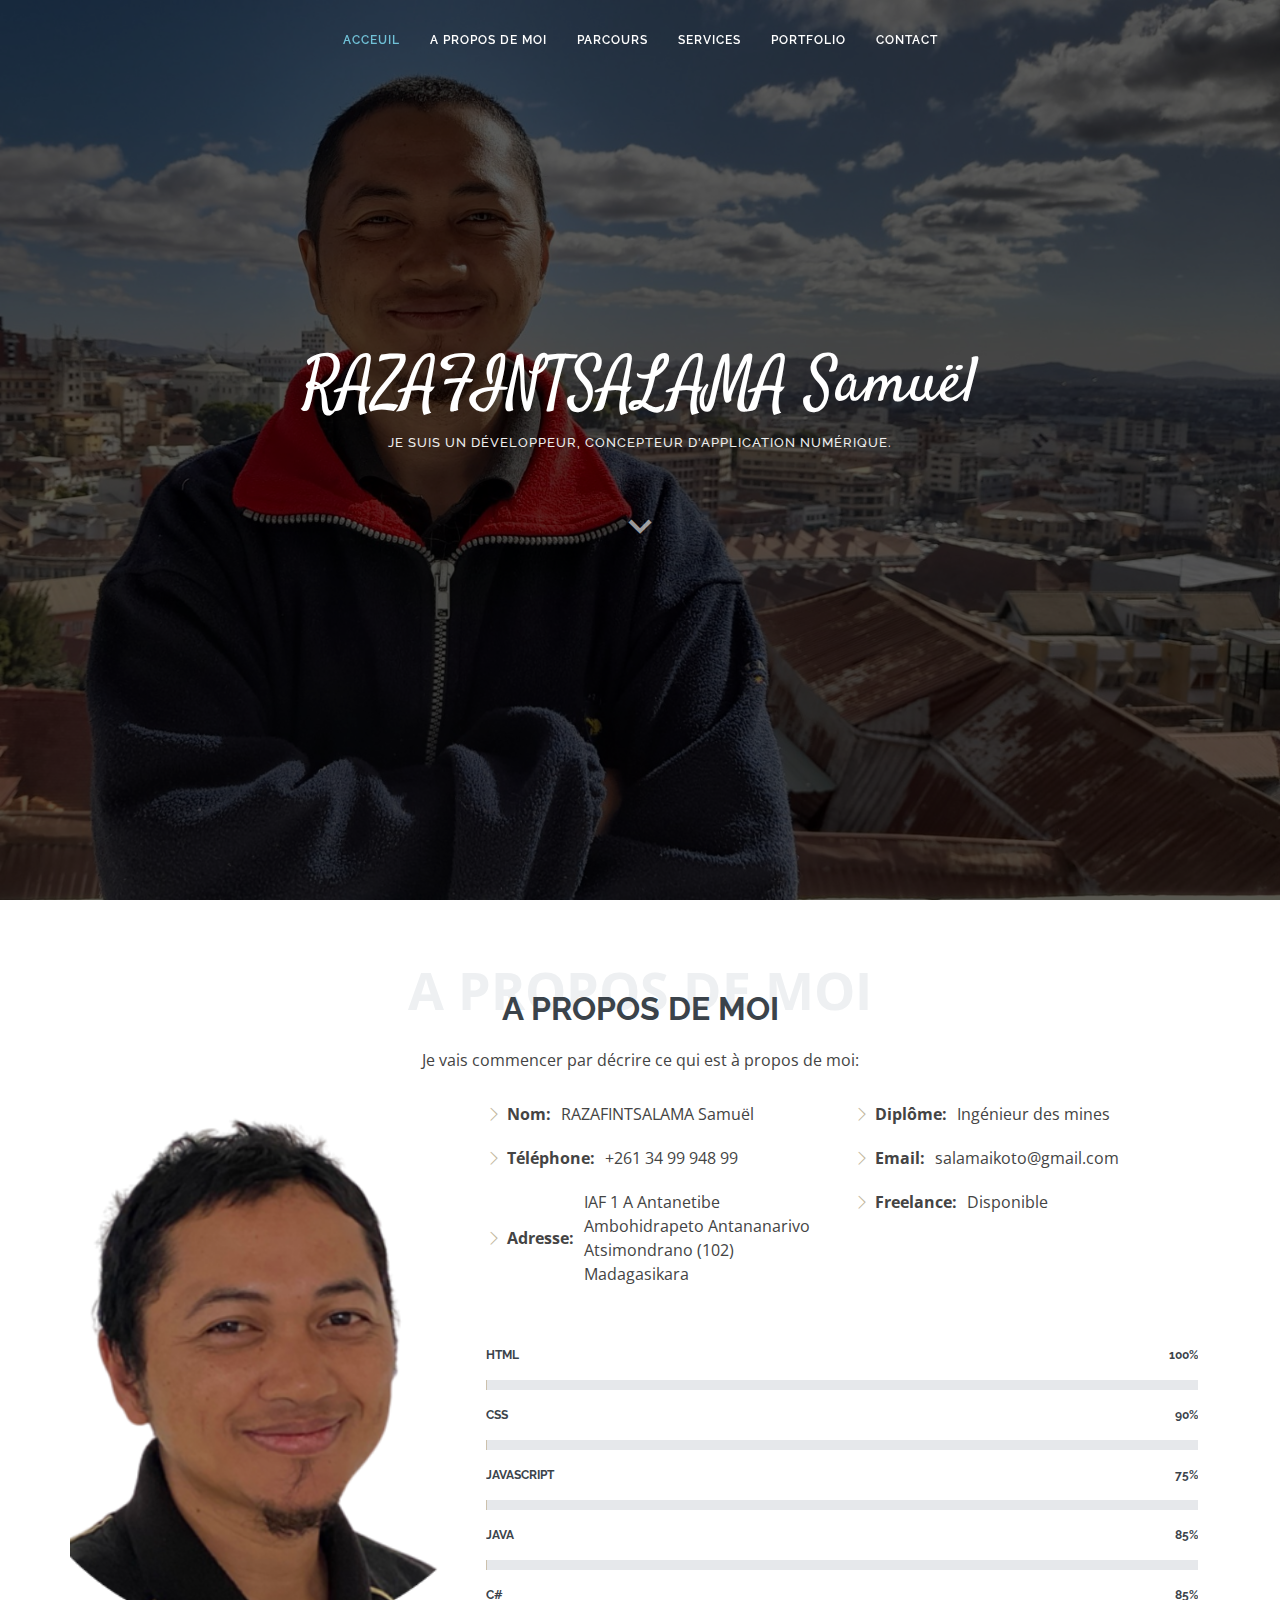
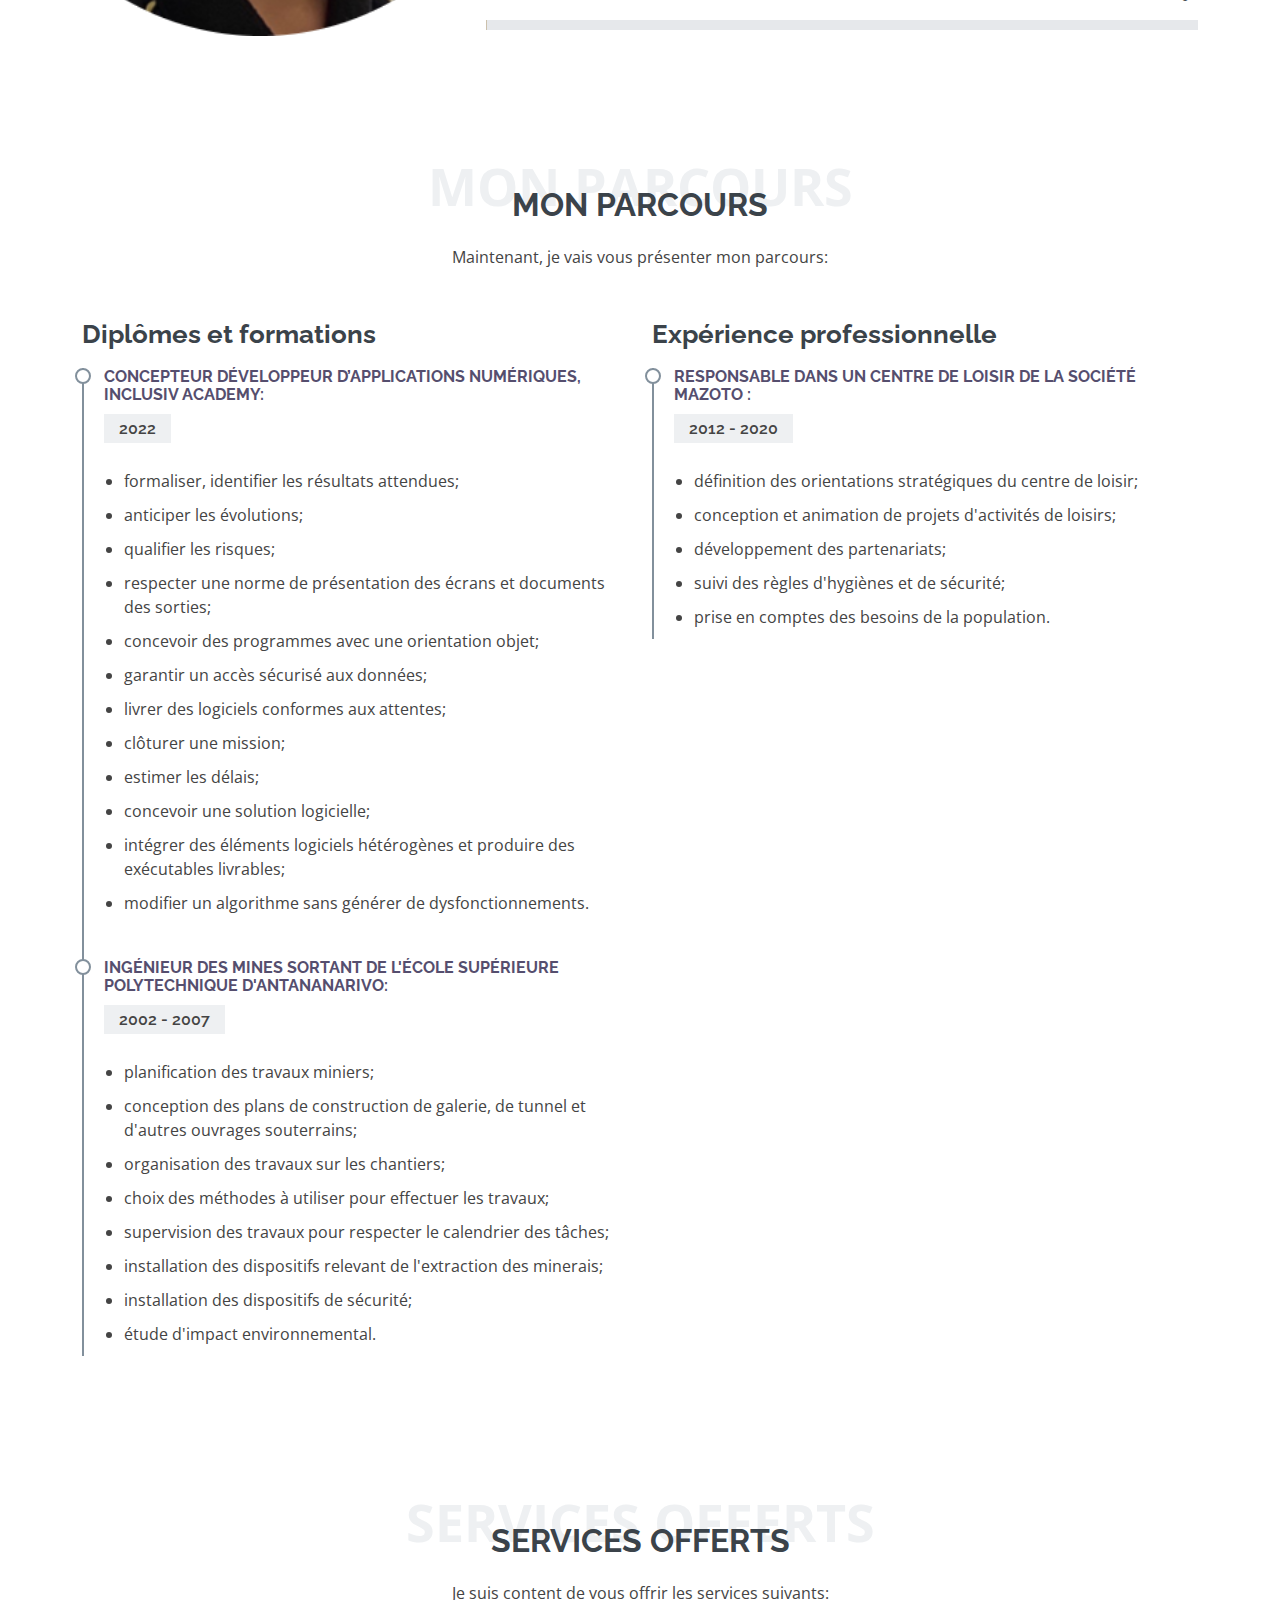
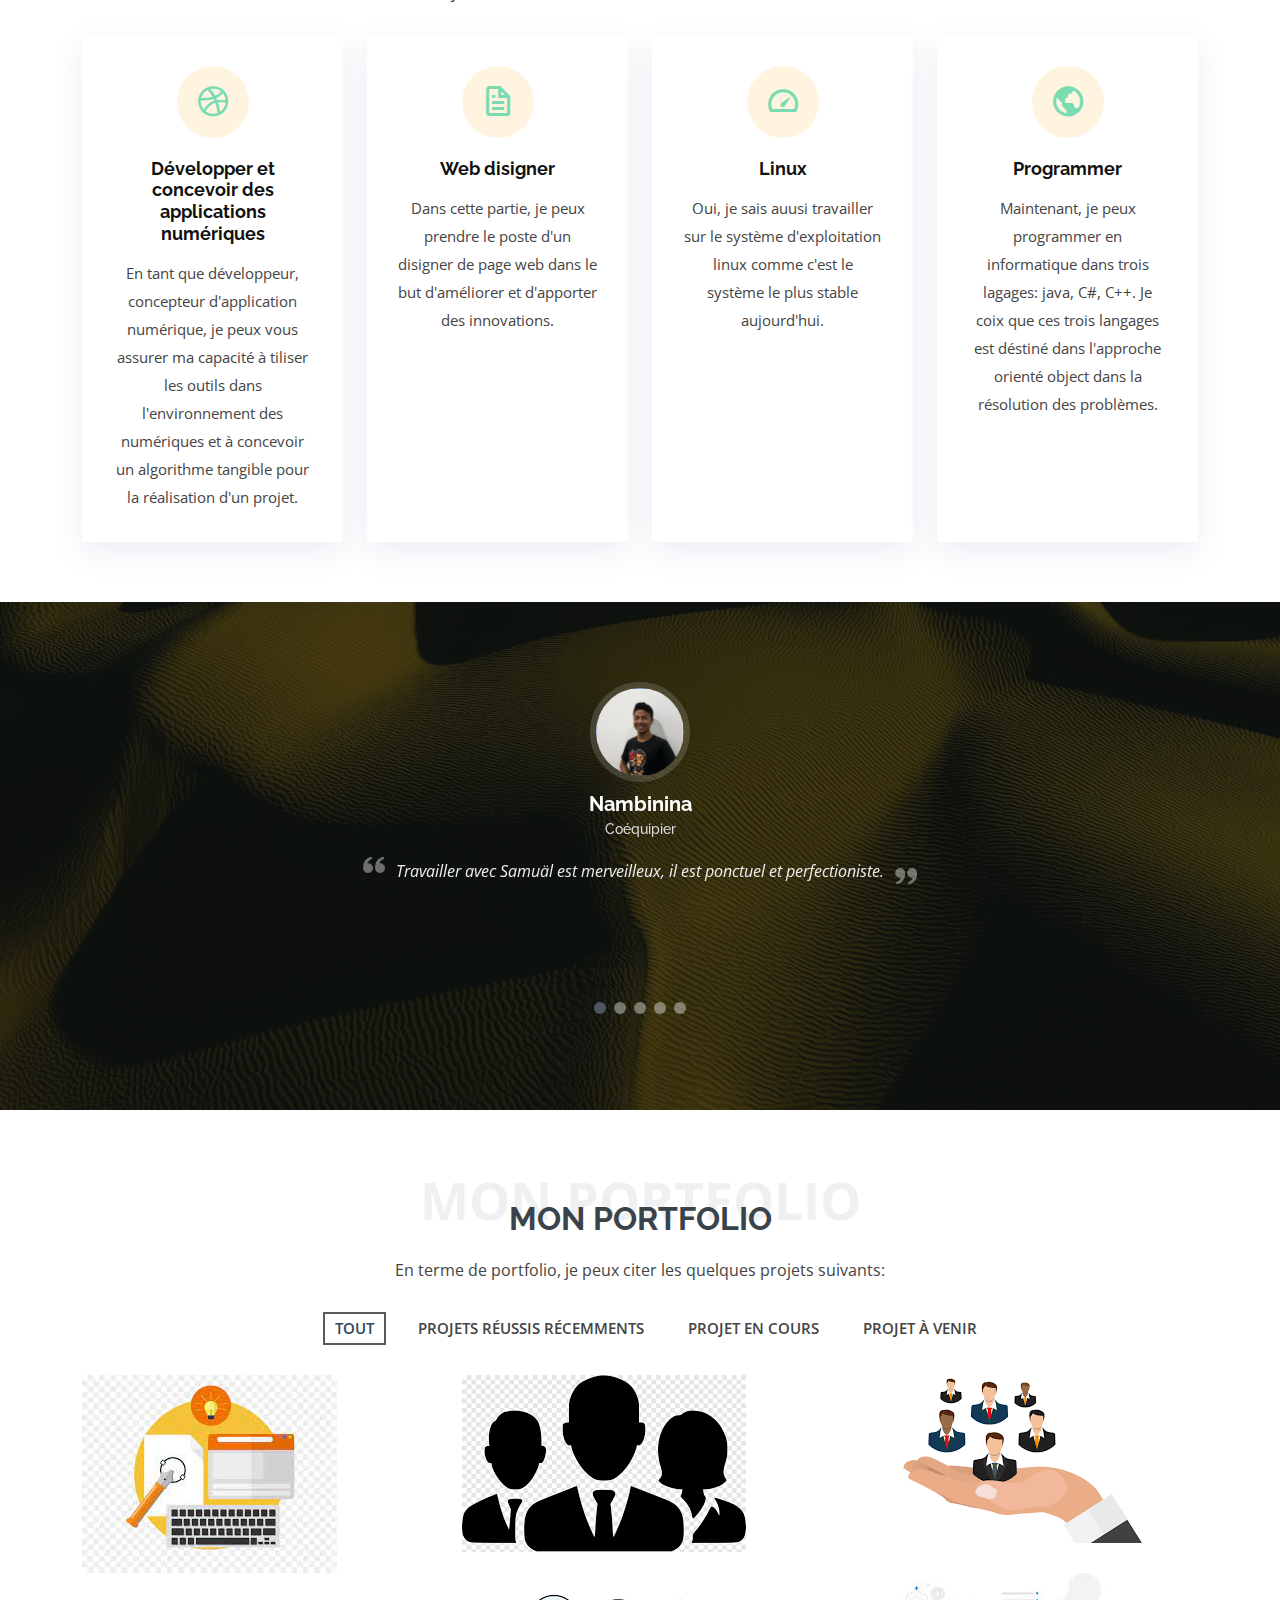
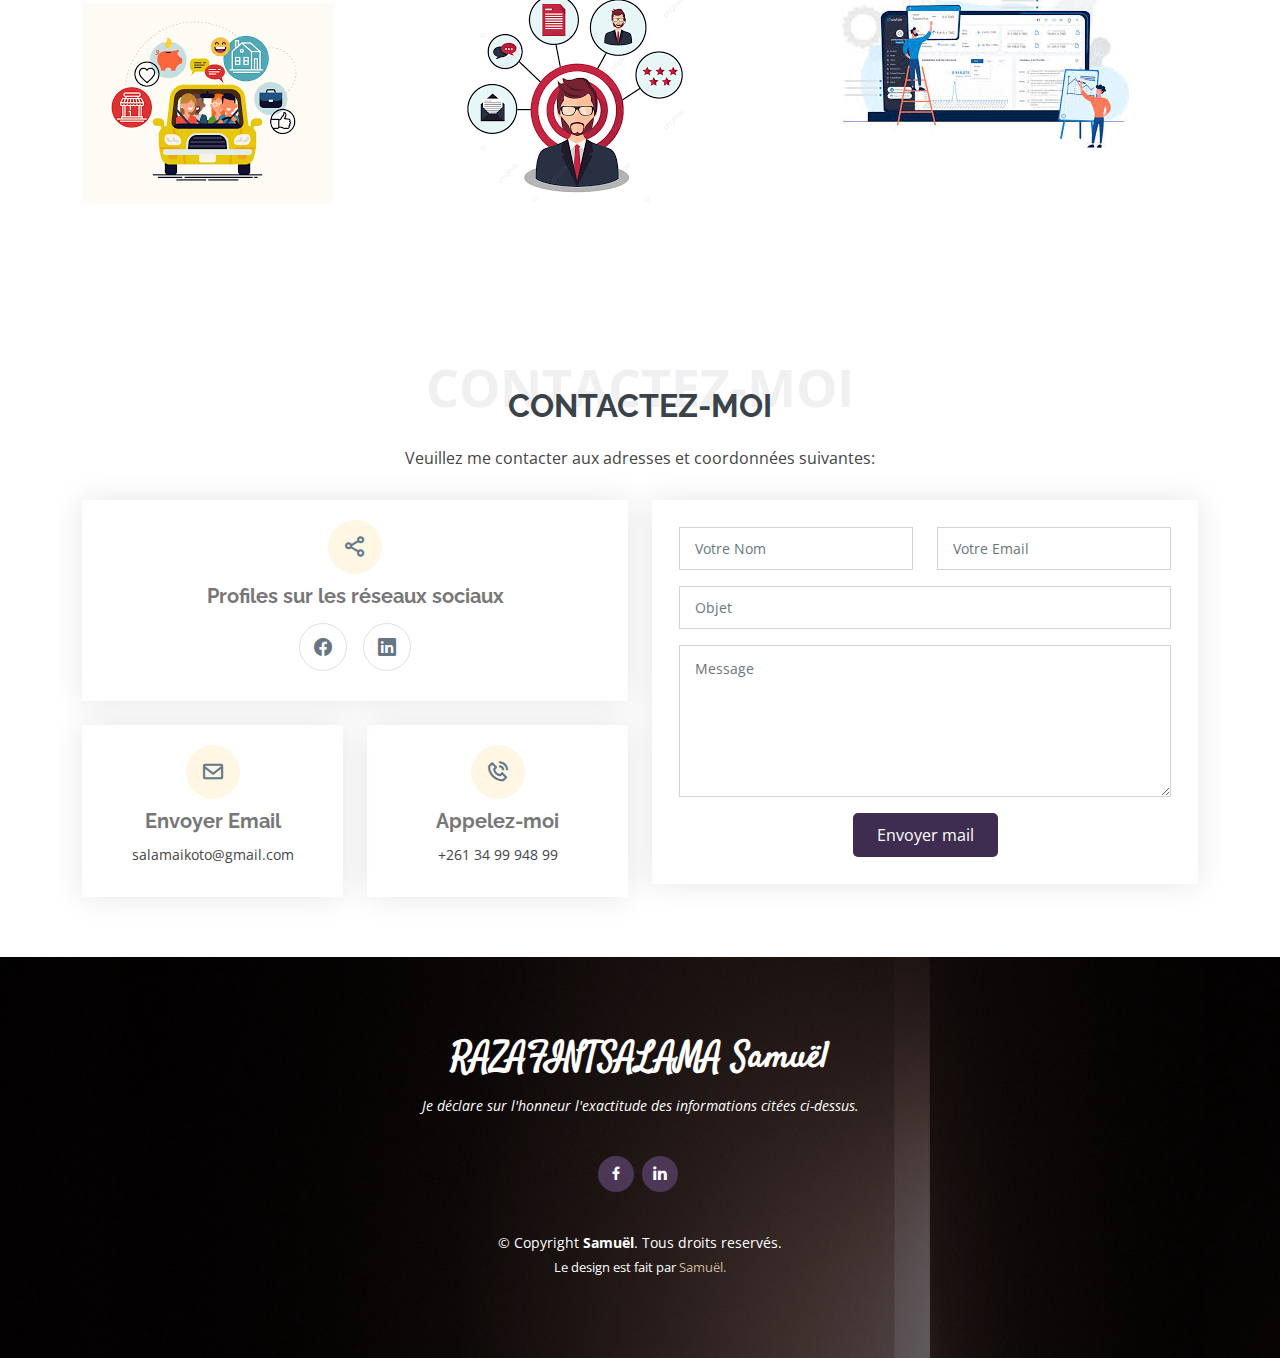
<file: index.html>
<!DOCTYPE html>
<html lang="en">

<head>
  <meta charset="utf-8">
  <meta content="width=device-width, initial-scale=1.0" name="viewport">

  <title>Portfolio_Sam</title>
  <meta content="" name="description">
  <meta content="" name="keywords">

  <!-- Favicons -->
  <link href="assets/img/developer_64px.png" rel="icon">
  <link href="assets/img/apple-touch-icon.png" rel="apple-touch-icon">

  <!-- Google Fonts -->
  <link href="https://fonts.googleapis.com/css?family=Open+Sans:300,300i,400,400i,600,600i,700,700i|Raleway:300,300i,400,400i,500,500i,600,600i,700,700i|Satisfy" rel="stylesheet">

  <!-- Vendor CSS Files -->
  <link href="assets/vendor/bootstrap/css/bootstrap.min.css" rel="stylesheet">
  <link href="assets/vendor/bootstrap-icons/bootstrap-icons.css" rel="stylesheet">
  <link href="assets/vendor/boxicons/css/boxicons.min.css" rel="stylesheet">
  <link href="assets/vendor/glightbox/css/glightbox.min.css" rel="stylesheet">
  <link href="assets/vendor/swiper/swiper-bundle.min.css" rel="stylesheet">

  <!-- Template Main CSS File -->
  <link href="assets/css/style.css" rel="stylesheet">


 <!-- ======================================================== -->
</head>

<body>

  <!-- ======= Header ======= -->
  <header id="header" class="fixed-top d-flex justify-content-center align-items-center header-transparent">

    <nav id="navbar" class="navbar">
      <ul>
        <li><a class="nav-link scrollto active" href="#hero">Acceuil</a></li>
        <li><a class="nav-link scrollto" href="#about">A propos de moi</a></li>
        <li><a class="nav-link scrollto" href="#resume">Parcours</a></li>
        <li><a class="nav-link scrollto" href="#services">Services</a></li>
        <li><a class="nav-link scrollto " href="#portfolio">Portfolio</a></li>
       
        <li><a class="nav-link scrollto" href="#contact">Contact</a></li>
      </ul>
      <i class="bi bi-list mobile-nav-toggle"></i>
    </nav><!-- .navbar -->

  </header><!-- End Header -->

  <!-- ======= Hero Section ======= -->
  <section id="hero">
    <div class="hero-container">
      <h1>RAZAFINTSALAMA Samuël</h1>
      <h2>Je suis un développeur, concepteur d'application numérique.</h2>
      <a href="#about" class="btn-scroll scrollto" title="Scroll Down"><i class="bx bx-chevron-down"></i></a>
    </div>
  </section><!-- End Hero -->

  <main id="main">

    <!-- ======= About Me Section ======= -->
    <section id="about" class="about">
      <div class="container">

        <div class="section-title">
          <span>A propos de moi</span>
          <h2>A propos de moi</h2>
          <p>Je vais commencer par décrire ce qui est à propos de moi:</p>
        </div>

        <div class="row">
          <div class="image col-lg-4 d-flex align-items-stretch justify-content-center justify-content-lg-start"></div>
          <div class="col-lg-8 d-flex flex-column align-items-stretch">
            <div class="content ps-lg-4 d-flex flex-column justify-content-center">
              <div class="row">
                <div class="col-lg-6">
                  <ul>
                    <li><i class="bi bi-chevron-right"></i> <strong>Nom:</strong> <span>RAZAFINTSALAMA Samuël</span></li>
                    <li><i class="bi bi-chevron-right"></i> <strong>Téléphone:</strong> <span>+261 34 99 948 99</span></li>
                    <li><i class="bi bi-chevron-right"></i> <strong>Adresse:</strong> <span>IAF 1 A Antanetibe Ambohidrapeto Antananarivo Atsimondrano (102) Madagasikara</span></li>
                  </ul>
                </div>
                <div class="col-lg-6">
                  <ul>
                    <li><i class="bi bi-chevron-right"></i> <strong>Diplôme:</strong> <span>Ingénieur des mines</span></li>
                    <li><i class="bi bi-chevron-right"></i> <strong>Email:</strong> <span>salamaikoto@gmail.com</span></li>
                    <li><i class="bi bi-chevron-right"></i> <strong>Freelance:</strong> <span>Disponible</span></li>
                  </ul>
                </div>
              </div>
              
            </div><!-- End .content-->

            <div class="skills-content ps-lg-4">
              <div class="progress">
                <span class="skill">HTML <i class="val">100%</i></span>
                <div class="progress-bar-wrap">
                  <div class="progress-bar" role="progressbar" aria-valuenow="90" aria-valuemin="0" aria-valuemax="100"></div>
                </div>
              </div>

              <div class="progress">
                <span class="skill">CSS <i class="val">90%</i></span>
                <div class="progress-bar-wrap">
                  <div class="progress-bar" role="progressbar" aria-valuenow="90" aria-valuemin="0" aria-valuemax="100"></div>
                </div>
              </div>

              <div class="progress">
                <span class="skill">JavaScript <i class="val">75%</i></span>
                <div class="progress-bar-wrap">
                  <div class="progress-bar" role="progressbar" aria-valuenow="95" aria-valuemin="0" aria-valuemax="100"></div>
                </div>
              </div>

              <div class="progress">
                <span class="skill">Java <i class="val">85%</i></span>
                <div class="progress-bar-wrap">
                  <div class="progress-bar" role="progressbar" aria-valuenow="95" aria-valuemin="0" aria-valuemax="100"></div>
                </div>
              </div>

              <div class="progress">
                <span class="skill">C# <i class="val">85%</i></span>
                <div class="progress-bar-wrap">
                  <div class="progress-bar" role="progressbar" aria-valuenow="95" aria-valuemin="0" aria-valuemax="100"></div>
                </div>
              </div>
            </div>

          </div>
        </div>

      </div>
    </section><!-- End About Me Section -->

    <!-- ======= My Resume Section ======= -->
    <section id="resume" class="resume">
      <div class="container">

        <div class="section-title">
          <span>Mon parcours</span>
          <h2>Mon parcours</h2>
          <p>Maintenant, je vais vous présenter mon parcours:</p>
        </div>

        <div class="row">
          <div class="col-lg-6">
            

            <h3 class="resume-title">Diplômes et formations</h3>
            <div class="resume-item">
              <h4>Concepteur Développeur d’Applications Numériques,
                Inclusiv Academy:</h4>
              <h5>2022</h5>
              <p>
                <ul>
                  <li>formaliser, identifier les résultats attendues;</li>
                  <li>anticiper les évolutions;</li>
                  <li>qualifier les risques;</li>
                  <li>respecter une norme de présentation des écrans et
                    documents des sorties;</li>
                  <li>concevoir des programmes avec une orientation objet;</li>
                  <li>garantir un accès sécurisé aux données;</li>
                  <li>livrer des logiciels conformes aux attentes;</li>
                  <li>clôturer une mission;</li>
                  <li>estimer les délais;</li>
                  <li>concevoir une solution logicielle;</li>
                  <li>intégrer des éléments logiciels hétérogènes et produire des
                    exécutables livrables;</li>
                  <li>modifier un algorithme sans générer de dysfonctionnements.</li>
                </ul>
                </p>
              </div>
            <div class="resume-item">
              <h4>Ingénieur des mines sortant de l'école supérieure
                polytechnique d'Antananarivo:</h4>
              <h5>2002 - 2007</h5>
              <p>
                <ul>
                  <li>planification des travaux miniers;</li>
                  <li>conception des plans de construction de galerie, de tunnel et
                    d'autres ouvrages souterrains;</li>
                  <li>organisation des travaux sur les chantiers;</li>
                  <li>choix des méthodes à utiliser pour effectuer les travaux;</li>
                  <li>supervision des travaux pour respecter le calendrier des tâches;</li>
                  <li>installation des dispositifs relevant de l'extraction des minerais;</li>
                  <li>installation des dispositifs de sécurité;</li>
                  <li>étude d'impact environnemental.</li>
                  
                </ul>
              </p>  
               </div>
          </div>
          <div class="col-lg-6">
            <h3 class="resume-title">Expérience professionnelle</h3>
            <div class="resume-item">
              <h4>Responsable dans un centre de loisir de la société MAZOTO :</h4>
              <h5>2012 - 2020</h5>
              
              <p>
              <ul>
                <li>définition des orientations stratégiques du centre de loisir;</li>
                <li>conception et animation de projets d'activités de loisirs;</li>
                <li>développement des partenariats;</li>
                <li>suivi des règles d'hygiènes et de sécurité;</li>
                
                <li>prise en comptes des besoins de la population.</li>
                
               
               </ul>
              </p>
            </div>
           
          </div>
        </div>

      </div>
    </section><!-- End My Resume Section -->

    <!-- ======= My Services Section ======= -->
    <section id="services" class="services">
      <div class="container">

        <div class="section-title">
          <span>Services offerts</span>
          <h2>Services offerts</h2>
          <p>Je suis content de vous offrir les services suivants:</p>
        </div>

        <div class="row">
          <div class="col-md-6 col-lg-3 d-flex align-items-stretch mb-5 mb-lg-0">
            <div class="icon-box">
              <div class="icon"><i class="bx bxl-dribbble"></i></div>
              <h4 class="title"><a href="">Développer et concevoir des applications numériques</a></h4>
              <p class="description"> En tant que développeur, concepteur d'application numérique, je peux vous assurer ma capacité à tiliser les outils dans l'environnement des numériques et à concevoir un algorithme tangible pour la réalisation d'un projet.</p>
            </div>
          </div>

          <div class="col-md-6 col-lg-3 d-flex align-items-stretch mb-5 mb-lg-0">
            <div class="icon-box">
              <div class="icon"><i class="bx bx-file"></i></div>
              <h4 class="title"><a href="">Web disigner</a></h4>
              <p class="description">Dans cette partie, je peux prendre le poste d'un disigner de page web dans le but d'améliorer et d'apporter des innovations.</p>
            </div>
          </div>

          <div class="col-md-6 col-lg-3 d-flex align-items-stretch mb-5 mb-lg-0">
            <div class="icon-box">
              <div class="icon"><i class="bx bx-tachometer"></i></div>
              <h4 class="title"><a href="">Linux</a></h4>
              <p class="description">Oui, je sais auusi travailler sur le système d'exploitation linux comme c'est le système le plus stable aujourd'hui.</p>
            </div>
          </div>

          <div class="col-md-6 col-lg-3 d-flex align-items-stretch mb-5 mb-lg-0">
            <div class="icon-box">
              <div class="icon"><i class="bx bx-world"></i></div>
              <h4 class="title"><a href="">Programmer</a></h4>
              <p class="description">Maintenant, je peux programmer en informatique dans trois lagages: java, C#, C++. Je coix que ces trois langages est déstiné dans l'approche orienté object dans la résolution des problèmes.</p>
            </div>
          </div>

        </div>

      </div>
    </section><!-- End My Services Section -->

    <!-- ======= Testimonials Section ======= -->
    <section id="testimonials" class="testimonials">
      <div class="container position-relative">

        <div class="testimonials-slider swiper" data-aos="fade-up" data-aos-delay="100">
          <div class="swiper-wrapper">

            <div class="swiper-slide">
              <div class="testimonial-item">
                <img src="assets/img/Nambinina.PNG" class="testimonial-img" alt="">
                <h3>Nambinina</h3>
                <h4>Coéquipier</h4>
                <p>
                  <i class="bx bxs-quote-alt-left quote-icon-left"></i>
                 Travailler avec Samuäl est merveilleux, il est ponctuel et perfectioniste.
                  <i class="bx bxs-quote-alt-right quote-icon-right"></i>
                </p>
              </div>
            </div><!-- End testimonial item -->

            <div class="swiper-slide">
              <div class="testimonial-item">
                <img src="assets/img/Kiady.PNG" class="testimonial-img" alt="">
                <h3>Kiady</h3>
                <h4>Coéquipier</h4>
                <p>
                  <i class="bx bxs-quote-alt-left quote-icon-left"></i>
                  Pour moi, Samuël représente une personnalité forte et autodidacte.
                  <i class="bx bxs-quote-alt-right quote-icon-right"></i>
                </p>
              </div>
            </div><!-- End testimonial item -->

            <div class="swiper-slide">
              <div class="testimonial-item">
                <img src="assets/img/Joel.PNG" class="testimonial-img" alt="">
                <h3>Joel</h3>
                <h4>Coéquipier</h4>
                <p>
                  <i class="bx bxs-quote-alt-left quote-icon-left"></i>
                  Moi je dirais que Samuël est un bon camarade, il sait proposer des solutions à des problèmes dans les moments difficils.
                  <i class="bx bxs-quote-alt-right quote-icon-right"></i>
                </p>
              </div>
            </div><!-- End testimonial item -->

            <div class="swiper-slide">
              <div class="testimonial-item">
                <img src="assets/img/Men.jpg" class="testimonial-img" alt="">
                <h3>Mirana</h3>
                <h4>Equipe développeur</h4>
                <p>
                  <i class="bx bxs-quote-alt-left quote-icon-left"></i>
                     Samuël, il est gentil et fort en algorithme.
                  <i class="bx bxs-quote-alt-right quote-icon-right"></i>
                </p>
              </div>
            </div><!-- End testimonial item -->

            <div class="swiper-slide">
              <div class="testimonial-item">
                <img src="assets/img/Mety.jpg" class="testimonial-img" alt="">
                <h3>Rindra</h3>
                <h4>Assisstante technique</h4>
                <p>
                  <i class="bx bxs-quote-alt-left quote-icon-left"></i>
                   Samuël, il est un bon ami et agréable au travail.
                  <i class="bx bxs-quote-alt-right quote-icon-right"></i>
                </p>
              </div>
            </div><!-- End testimonial item -->

          </div>
          <div class="swiper-pagination"></div>
        </div>

      </div>
    </section><!-- End Testimonials Section -->

    <!-- ======= My Portfolio Section ======= -->
    <section id="portfolio" class="portfolio">
      <div class="container">

        <div class="section-title">
          <span>Mon Portfolio</span>
          <h2>Mon Portfolio</h2>
          <p>En terme de portfolio, je peux citer les quelques projets suivants:</p>
        </div>

        <ul id="portfolio-flters" class="d-flex justify-content-center">
          <li data-filter="*" class="filter-active">Tout</li>
          <li data-filter=".filter-app">Projets réussis récemments</li>
          <li data-filter=".filter-card">Projet en cours</li>
          <li data-filter=".filter-web">Projet à venir</li>
        </ul>

        <div class="row portfolio-container">

          <div class="col-lg-4 col-md-6 portfolio-item filter-app">
            <div class="portfolio-img"><img src="assets/img/conception.jpg" class="img-fluid" alt=""></div>
            <div class="portfolio-info">
              <h4>Annuaire électronique des étudiants</h4>
              <p>Projets réussis récemments</p>
              <a href="assets/img/annuaire.jpg" data-gallery="portfolioGallery" class="portfolio-lightbox preview-link" title="Annuaire"><i class="bx bx-plus"></i></a>
              <a href="portfolio-details.html" class="details-link" title="More Details"><i class="bx bx-link"></i></a>
            </div>
          </div>

          <div class="col-lg-4 col-md-6 portfolio-item filter-card">
            <div class="portfolio-img"><img src="assets/img/conce.png" class="img-fluid" alt=""></div>
            <div class="portfolio-info">
              <h4>Projet SIRH sur le web</h4>
              <p>Projet en cours</p>
              <a href="assets/img/rh1.jpg" data-gallery="portfolioGallery" class="portfolio-lightbox preview-link" title="SIRH"><i class="bx bx-plus"></i></a>
              <a href="portfolio-details.html" class="details-link" title="More Details"><i class="bx bx-link"></i></a>
            </div>
          </div>

          <div class="col-lg-4 col-md-6 portfolio-item filter-app">
            <div class="portfolio-img"><img src="assets/img/grh.png" class="img-fluid" alt=""></div>
            <div class="portfolio-info">
              <h4>Application lourde pour SIRH</h4>
              <p>Projets réussis récemments</p>
              <a href="assets/img/rh2.jpg" data-gallery="portfolioGallery" class="portfolio-lightbox preview-link" title="SIRH"><i class="bx bx-plus"></i></a>
              <a href="portfolio-details.html" class="details-link" title="More Details"><i class="bx bx-link"></i></a>
            </div>
          </div>

          <div class="col-lg-4 col-md-6 portfolio-item filter-web">
            <div class="portfolio-img"><img src="assets/img/facturation.jpg" class="img-fluid" alt=""></div>
            <div class="portfolio-info">
              <h4>Projet technique</h4>
              <p>>Projet à venir</p>
              <a href="assets/img/technique.jpg" data-gallery="portfolioGallery" class="portfolio-lightbox preview-link" title="Projet technique"><i class="bx bx-plus"></i></a>
              <a href="portfolio-details.html" class="details-link" title="More Details"><i class="bx bx-link"></i></a>
            </div>
          </div>

          <div class="col-lg-4 col-md-6 portfolio-item filter-web">
            <div class="portfolio-img"><img src="assets/img/relationClient.png" class="img-fluid" alt=""></div>
            <div class="portfolio-info">
              <h4>Projet administration</h4>
              <p>>Projet à venir</p>
              <a href="assets/img/client.png" data-gallery="portfolioGallery" class="portfolio-lightbox preview-link" title="Projet:relation client"><i class="bx bx-plus"></i></a>
              <a href="portfolio-details.html" class="details-link" title="More Details"><i class="bx bx-link"></i></a>
            </div>
          </div>

          <div class="col-lg-4 col-md-6 portfolio-item filter-web">
            <div class="portfolio-img"><img src="assets/img/covoiturage.png"img-fluid" alt=""></div>
            <div class="portfolio-info">
              <h4>Projet covoiturage</h4>
              <p>>Projet à venir</p>
              <a href="assets/img/cov.jpg" data-gallery="portfolioGallery" class="portfolio-lightbox preview-link" title="Projet: covoiturage"><i class="bx bx-plus"></i></a>
              <a href="portfolio-details.html" class="details-link" title="More Details"><i class="bx bx-link"></i></a>
            </div>
          </div>

         

        </div>

      </div>
    </section><!-- End My Portfolio Section -->

    

    <!-- ======= Contact Me Section ======= -->
    <section id="contact" class="contact">
      <div class="container">

        <div class="section-title">
          <span>Contactez-moi</span>
          <h2>Contactez-moi</h2>
          <p>Veuillez me contacter aux adresses et coordonnées suivantes:</p>
        </div>

        <div class="row">

          <div class="col-lg-6">

            <div class="row">
              <div class="col-md-12">
                <div class="info-box">
                  <i class="bx bx-share-alt"></i>
                  <h3>Profiles sur les réseaux sociaux</h3>
                  <div class="social-links">
                    
                    <a href="https://www.facebook.com/ikoto.zafy" class="facebook"><i class="bi bi-facebook"></i></a>
                    
                    <a href="https://www.linkedin.com/in/samu%C3%ABl-razafintsalama-3a2997237/" class="linkedin"><i class="bi bi-linkedin"></i></a>
                  </div>
                </div>
              </div>
              <div class="col-md-6">
                <div class="info-box mt-4">
                  <i class="bx bx-envelope"></i>
                  <h3>Envoyer Email </h3>
                  <p>salamaikoto@gmail.com</p>
                </div>
              </div>
              <div class="col-md-6">
                <div class="info-box mt-4">
                  <i class="bx bx-phone-call"></i>
                  <h3>Appelez-moi</h3>
                  <p>+261 34 99 948 99</p>
                </div>
              </div>
            </div>

          </div>

          <div class="col-lg-6">
            <form action="forms/contact.php" method="post" role="form" class="php-email-form">
              <div class="row">
                <div class="col-md-6 form-group">
                  <input type="text" name="name" class="form-control" id="name" placeholder="Votre Nom" required>
                </div>
                <div class="col-md-6 form-group mt-3 mt-md-0">
                  <input type="email" class="form-control" name="email" id="email" placeholder="Votre Email" required>
                </div>
              </div>
              <div class="form-group mt-3">
                <input type="text" class="form-control" name="subject" id="subject" placeholder="Objet" required>
              </div>
              <div class="form-group mt-3">
                <textarea class="form-control" name="message" rows="6" placeholder="Message" required></textarea>
              </div>
              <div class="my-3">
                <div class="loading">Chargement</div>
                <div class="error-message"></div>
                <div class="sent-message">Votre message a été envoyé. Merci!</div>
              </div>
              <div class="text-center"><button type="submit">Envoyer mail</button></div>
            </form>
          </div>

        </div>

      </div>
    </section><!-- End Contact Me Section -->

  </main><!-- End #main -->

  <!-- ======= Footer ======= -->
  <footer id="footer">
    <div class="container">
      <h3>RAZAFINTSALAMA Samuël</h3>
      <p>Je déclare sur l'honneur l'exactitude des informations citées ci-dessus.</p>
      <div class="social-links">
        
        <a href="https://www.facebook.com/ikoto.zafy" class="facebook"><i class="bx bxl-facebook"></i></a>
        
        <a href="https://www.linkedin.com/in/samu%C3%ABl-razafintsalama-3a2997237/" class="linkedin"><i class="bx bxl-linkedin"></i></a>
      </div>
      <div class="copyright">
        &copy; Copyright <strong><span>Samuël</span></strong>. Tous droits reservés.
      </div>
      <div class="credits">
        <!-- All the links in the footer should remain intact. -->
        <!-- You can delete the links only if you purchased the pro version. -->
        <!-- Licensing information: https://bootstrapmade.com/license/ -->
        <!-- Purchase the pro version with working PHP/AJAX contact form: https://bootstrapmade.com/laura-free-creative-bootstrap-theme/ -->
        Le design est fait par <a href="https://bootstrapmade.com/">Samuël.</a>
      </div>
    </div>
  </footer><!-- End Footer -->

  <a href="#" class="back-to-top d-flex align-items-center justify-content-center"><i class="bi bi-arrow-up-short"></i></a>

  <!-- Vendor JS Files -->
  <script src="assets/vendor/purecounter/purecounter.js"></script>
  <script src="assets/vendor/bootstrap/js/bootstrap.bundle.min.js"></script>
  <script src="assets/vendor/glightbox/js/glightbox.min.js"></script>
  <script src="assets/vendor/isotope-layout/isotope.pkgd.min.js"></script>
  <script src="assets/vendor/swiper/swiper-bundle.min.js"></script>
  <script src="assets/vendor/waypoints/noframework.waypoints.js"></script>
  <script src="assets/vendor/php-email-form/validate.js"></script>

  <!-- Template Main JS File -->
  <script src="assets/js/main.js"></script>

</body>

</html>
</file>
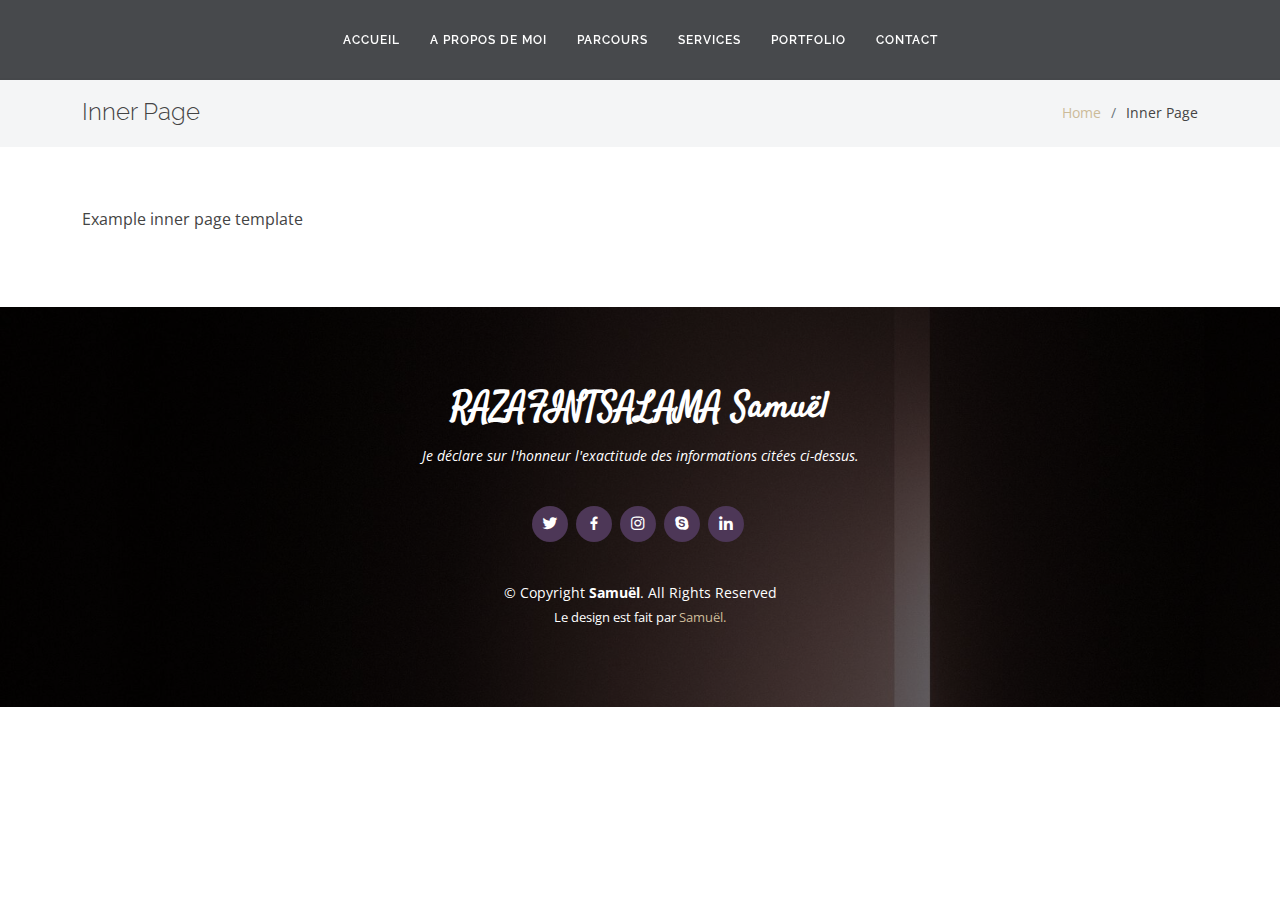
<file: inner-page.html>
<!DOCTYPE html>
<html lang="en">

<head>
  <meta charset="utf-8">
  <meta content="width=device-width, initial-scale=1.0" name="viewport">

  <title>Portfolio_Sam</title>
  <meta content="" name="description">
  <meta content="" name="keywords">

  <!-- Favicons -->
  <link href="assets/img/developer_64px.png" rel="icon">
  <link href="assets/img/developer_64px.png" rel="apple-touch-icon">

  <!-- Google Fonts -->
  <link href="https://fonts.googleapis.com/css?family=Open+Sans:300,300i,400,400i,600,600i,700,700i|Raleway:300,300i,400,400i,500,500i,600,600i,700,700i|Satisfy" rel="stylesheet">

  <!-- Vendor CSS Files -->
  <link href="assets/vendor/bootstrap/css/bootstrap.min.css" rel="stylesheet">
  <link href="assets/vendor/bootstrap-icons/bootstrap-icons.css" rel="stylesheet">
  <link href="assets/vendor/boxicons/css/boxicons.min.css" rel="stylesheet">
  <link href="assets/vendor/glightbox/css/glightbox.min.css" rel="stylesheet">
  <link href="assets/vendor/swiper/swiper-bundle.min.css" rel="stylesheet">

  <!-- Template Main CSS File -->
  <link href="assets/css/style.css" rel="stylesheet">

  <!-- ======================================================== -->
</head>

<body>

  <!-- ======= Header ======= -->
  <header id="header" class="fixed-top d-flex justify-content-center align-items-center ">

    <nav id="navbar" class="navbar">
      <ul>
        <li><a class="nav-link scrollto " href="#hero">Accueil</a></li>
        <li><a class="nav-link scrollto" href="#about">A propos de moi</a></li>
        <li><a class="nav-link scrollto" href="#resume">Parcours</a></li>
        <li><a class="nav-link scrollto" href="#services">Services</a></li>
        <li><a class="nav-link scrollto " href="#portfolio">Portfolio</a></li>
        
        <li><a class="nav-link scrollto" href="#contact">Contact</a></li>
      </ul>
      <i class="bi bi-list mobile-nav-toggle"></i>
    </nav><!-- .navbar -->

  </header><!-- End Header -->

  <main id="main">

    <!-- ======= Breadcrumbs ======= -->
    <section class="breadcrumbs">
      <div class="container">

        <div class="d-flex justify-content-between align-items-center">
          <h2>Inner Page</h2>
          <ol>
            <li><a href="index.html">Home</a></li>
            <li>Inner Page</li>
          </ol>
        </div>

      </div>
    </section><!-- End Breadcrumbs -->

    <section class="inner-page">
      <div class="container">
        <p>
          Example inner page template
        </p>
      </div>
    </section>

  </main><!-- End #main -->

  <!-- ======= Footer ======= -->
  <footer id="footer">
    <div class="container">
      <h3>RAZAFINTSALAMA Samuël</h3>
      <p>Je déclare sur l'honneur l'exactitude des informations citées ci-dessus.</p>
      <div class="social-links">
        <a href="#" class="twitter"><i class="bx bxl-twitter"></i></a>
        <a href="#" class="facebook"><i class="bx bxl-facebook"></i></a>
        <a href="#" class="instagram"><i class="bx bxl-instagram"></i></a>
        <a href="#" class="google-plus"><i class="bx bxl-skype"></i></a>
        <a href="#" class="linkedin"><i class="bx bxl-linkedin"></i></a>
      </div>
      <div class="copyright">
        &copy; Copyright <strong><span>Samuël</span></strong>. All Rights Reserved
      </div>
      <div class="credits">
        <!-- All the links in the footer should remain intact. -->
        <!-- You can delete the links only if you purchased the pro version. -->
        <!-- Licensing information: https://bootstrapmade.com/license/ -->
        <!-- Purchase the pro version with working PHP/AJAX contact form: https://bootstrapmade.com/laura-free-creative-bootstrap-theme/ -->
        Le design est fait par <a href="https://bootstrapmade.com/">Samuël.</a>
      </div>
    </div>
  </footer><!-- End Footer -->

  <a href="#" class="back-to-top d-flex align-items-center justify-content-center"><i class="bi bi-arrow-up-short"></i></a>

  <!-- Vendor JS Files -->
  <script src="assets/vendor/purecounter/purecounter.js"></script>
  <script src="assets/vendor/bootstrap/js/bootstrap.bundle.min.js"></script>
  <script src="assets/vendor/glightbox/js/glightbox.min.js"></script>
  <script src="assets/vendor/isotope-layout/isotope.pkgd.min.js"></script>
  <script src="assets/vendor/swiper/swiper-bundle.min.js"></script>
  <script src="assets/vendor/waypoints/noframework.waypoints.js"></script>
  <script src="assets/vendor/php-email-form/validate.js"></script>

  <!-- Template Main JS File -->
  <script src="assets/js/main.js"></script>

</body>

</html>
</file>
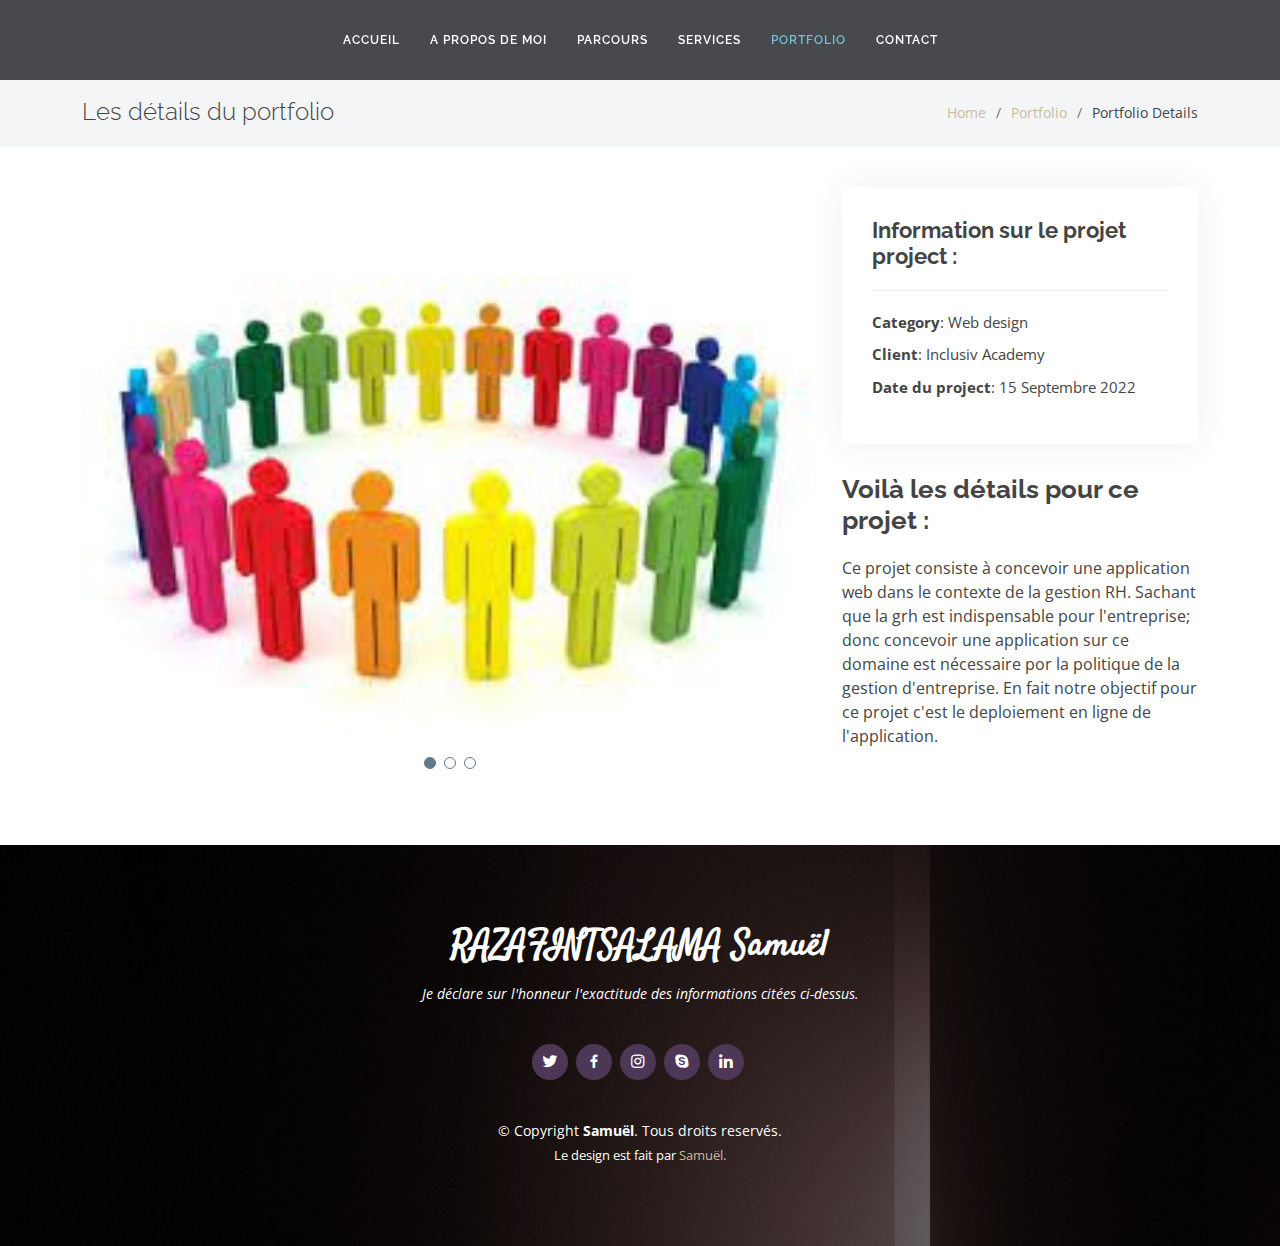
<file: portfolio-details.html>
<!DOCTYPE html>
<html lang="en">

<head>
  <meta charset="utf-8">
  <meta content="width=device-width, initial-scale=1.0" name="viewport">

  <title>Portfolio_Sam</title>
  <meta content="" name="description">
  <meta content="" name="keywords">

  <!-- Favicons -->
  <link href="assets/img/developer_64px.png" rel="icon">
  <link href="assets/img/developer_64px.png" rel="apple-touch-icon">

  <!-- Google Fonts -->
  <link href="https://fonts.googleapis.com/css?family=Open+Sans:300,300i,400,400i,600,600i,700,700i|Raleway:300,300i,400,400i,500,500i,600,600i,700,700i|Satisfy" rel="stylesheet">

  <!-- Vendor CSS Files -->
  <link href="assets/vendor/bootstrap/css/bootstrap.min.css" rel="stylesheet">
  <link href="assets/vendor/bootstrap-icons/bootstrap-icons.css" rel="stylesheet">
  <link href="assets/vendor/boxicons/css/boxicons.min.css" rel="stylesheet">
  <link href="assets/vendor/glightbox/css/glightbox.min.css" rel="stylesheet">
  <link href="assets/vendor/swiper/swiper-bundle.min.css" rel="stylesheet">

  <!-- Template Main CSS File -->
  <link href="assets/css/style.css" rel="stylesheet">

  
  <!--======================================================== -->
</head>

<body>

  <!-- ======= Header ======= -->
  <header id="header" class="fixed-top d-flex justify-content-center align-items-center ">

    <nav id="navbar" class="navbar">
      <ul>
        <li><a class="nav-link scrollto " href="#hero">Accueil</a></li>
        <li><a class="nav-link scrollto" href="#about">A propos de moi</a></li>
        <li><a class="nav-link scrollto" href="#resume">Parcours</a></li>
        <li><a class="nav-link scrollto" href="#services">Services</a></li>
        <li><a class="nav-link scrollto active" href="#portfolio">Portfolio</a></li>
       
        <li><a class="nav-link scrollto" href="#contact">Contact</a></li>
      </ul>
      <i class="bi bi-list mobile-nav-toggle"></i>
    </nav><!-- .navbar -->

  </header><!-- End Header -->

  <main id="main">

    <!-- ======= Breadcrumbs Section ======= -->
    <section class="breadcrumbs">
      <div class="container">

        <div class="d-flex justify-content-between align-items-center">
          <h2>Les détails du portfolio</h2>
          <ol>
            <li><a href="index.html">Home</a></li>
            <li><a href="portfolio.html">Portfolio</a></li>
            <li>Portfolio Details</li>
          </ol>
        </div>

      </div>
    </section><!-- Breadcrumbs Section -->

    <!-- ======= Portfolio Details Section ======= -->
    <section id="portfolio-details" class="portfolio-details">
      <div class="container">

        <div class="row gy-4">

          <div class="col-lg-8">
            <div class="portfolio-details-slider swiper">
              <div class="swiper-wrapper align-items-center">

                <div class="swiper-slide">
                  <img src="assets/img/Rôle_stratégique.jpg" alt="role">
                </div>

                <div class="swiper-slide">
                  <img src="assets/img/GestionRH.png" alt="role">
                </div>

                <div class="swiper-slide">
                  <img src="assets/img/gement.png" alt="role">
                </div>

              </div>
              <div class="swiper-pagination"></div>
            </div>
          </div>

          <div class="col-lg-4">
            <div class="portfolio-info">
              <h3>Information sur le projet project :</h3>
              <ul>
                <li><strong>Category</strong>: Web design</li>
                <li><strong>Client</strong>: Inclusiv Academy</li>
                <li><strong>Date du project</strong>: 15 Septembre 2022</li>
                
              </ul>
            </div>
            <div class="portfolio-description">
              <h2>Voilà les détails pour ce projet :</h2>
              <p>
                Ce projet consiste à concevoir une application web dans le contexte de la gestion RH. Sachant que la grh est indispensable pour l'entreprise; donc concevoir une application sur ce domaine est nécessaire por la politique de la gestion d'entreprise. En fait notre objectif pour ce projet c'est le deploiement en ligne de l'application. 
              </p>
            </div>
          </div>

        </div>

      </div>
    </section><!-- End Portfolio Details Section -->

  </main><!-- End #main -->

  <!-- ======= Footer ======= -->
  <footer id="footer">
    <div class="container">
      <h3>RAZAFINTSALAMA Samuël</h3>
      <p> Je déclare sur l'honneur l'exactitude des informations citées ci-dessus.</p>
      <div class="social-links">
        <a href="#" class="twitter"><i class="bx bxl-twitter"></i></a>
        <a href="#" class="facebook"><i class="bx bxl-facebook"></i></a>
        <a href="#" class="instagram"><i class="bx bxl-instagram"></i></a>
        <a href="#" class="google-plus"><i class="bx bxl-skype"></i></a>
        <a href="#" class="linkedin"><i class="bx bxl-linkedin"></i></a>
      </div>
      <div class="copyright">
        &copy; Copyright <strong><span>Samuël</span></strong>. Tous droits reservés.
      </div>
      <div class="credits">
        <!-- All the links in the footer should remain intact. -->
        <!-- You can delete the links only if you purchased the pro version. -->
        <!-- Licensing information: https://bootstrapmade.com/license/ -->
        <!-- Purchase the pro version with working PHP/AJAX contact form: https://bootstrapmade.com/laura-free-creative-bootstrap-theme/ -->
        Le design est fait par <a href="https://bootstrapmade.com/">Samuël.</a>
      </div>
    </div>
  </footer><!-- End Footer -->

  <a href="#" class="back-to-top d-flex align-items-center justify-content-center"><i class="bi bi-arrow-up-short"></i></a>

  <!-- Vendor JS Files -->
  <script src="assets/vendor/purecounter/purecounter.js"></script>
  <script src="assets/vendor/bootstrap/js/bootstrap.bundle.min.js"></script>
  <script src="assets/vendor/glightbox/js/glightbox.min.js"></script>
  <script src="assets/vendor/isotope-layout/isotope.pkgd.min.js"></script>
  <script src="assets/vendor/swiper/swiper-bundle.min.js"></script>
  <script src="assets/vendor/waypoints/noframework.waypoints.js"></script>
  <script src="assets/vendor/php-email-form/validate.js"></script>

  <!-- Template Main JS File -->
  <script src="assets/js/main.js"></script>

</body>

</html>
</file>
<file: assets/css/style.css>
/*--------------------------------------------------------------
# General
--------------------------------------------------------------*/
body {
  font-family: "Open Sans", sans-serif;
  color: #444444;
}

a {
  color: #ccbb99;
  text-decoration: none;
}

a:hover {
  color: #594f3c;
  text-decoration: none;
}

h1, h2, h3, h4, h5, h6 {
  font-family: "Raleway", sans-serif;
}

/*--------------------------------------------------------------
# Back to top button
--------------------------------------------------------------*/
.back-to-top {
  position: fixed;
  visibility: hidden;
  opacity: 0;
  right: 15px;
  bottom: 15px;
  z-index: 996;
  background: #4f6171;
  width: 40px;
  height: 40px;
  border-radius: 4px;
  transition: all 0.4s;
}
.back-to-top i {
  font-size: 28px;
  color: #fff;
  line-height: 0;
}
.back-to-top:hover {
  background: #4f4d6f;
  color: #fff;
}
.back-to-top.active {
  visibility: visible;
  opacity: 1;
}

/*--------------------------------------------------------------
# Header
--------------------------------------------------------------*/
#header {
  z-index: 997;
  transition: all 0.5s;
  height: 80px;
  background: rgba(25, 28, 31, 0.8);
}
#header.header-transparent {
  background: transparent;
}
#header.header-scrolled {
  height: 60px;
  background: rgba(25, 28, 31, 0.8);
}

/*--------------------------------------------------------------
# Navigation Menu
--------------------------------------------------------------*/
/**
* Desktop Navigation 
*/
.navbar {
  padding: 0;
}
.navbar ul {
  margin: 0;
  padding: 0;
  display: flex;
  list-style: none;
  align-items: center;
}
.navbar li {
  position: relative;
}
.navbar a, .navbar a:focus {
  display: flex;
  align-items: center;
  justify-content: space-between;
  padding: 10px 15px;
  color: #fff;
  white-space: nowrap;
  transition: 0.3s;
  font-size: 12px;
  font-family: "Raleway", sans-serif;
  text-transform: uppercase;
  font-weight: 600;
  letter-spacing: 1px;
}
.navbar a i, .navbar a:focus i {
  font-size: 12px;
  line-height: 0;
  margin-left: 5px;
}
.navbar a:hover, .navbar .active, .navbar .active:focus, .navbar li:hover > a {
  color: #70c1d7;
}
.navbar .dropdown ul {
  display: block;
  position: absolute;
  left: 14px;
  top: calc(100% + 30px);
  margin: 0;
  padding: 10px 0;
  z-index: 99;
  opacity: 0;
  visibility: hidden;
  background: #fff;
  box-shadow: 0px 0px 30px rgba(127, 137, 161, 0.25);
  transition: 0.3s;
  border-radius: 4px;
}
.navbar .dropdown ul li {
  min-width: 200px;
}
.navbar .dropdown ul a {
  padding: 10px 20px;
  font-size: 14px;
  text-transform: none;
  font-weight: 400;
  color: #3b434a;
  letter-spacing: 1px;
}
.navbar .dropdown ul a i {
  font-size: 12px;
}
.navbar .dropdown ul a:hover, .navbar .dropdown ul .active:hover, .navbar .dropdown ul li:hover > a {
  color: #434b52;
}
.navbar .dropdown:hover > ul {
  opacity: 1;
  top: 100%;
  visibility: visible;
}
.navbar .dropdown .dropdown ul {
  top: 0;
  left: calc(100% - 30px);
  visibility: hidden;
}
.navbar .dropdown .dropdown:hover > ul {
  opacity: 1;
  top: 0;
  left: 100%;
  visibility: visible;
}
@media (max-width: 1366px) {
  .navbar .dropdown .dropdown ul {
    left: -90%;
  }
  .navbar .dropdown .dropdown:hover > ul {
    left: -100%;
  }
}

/**
* Mobile Navigation 
*/
.mobile-nav-toggle {
  color: #fff;
  font-size: 28px;
  cursor: pointer;
  display: none;
  line-height: 0;
  transition: 0.5s;
}

@media (max-width: 991px) {
  .mobile-nav-toggle {
    display: block;
  }

  .navbar ul {
    display: none;
  }
}
.navbar-mobile {
  position: fixed;
  overflow: hidden;
  top: 0;
  right: 0;
  left: 0;
  bottom: 0;
  background: rgba(36, 41, 46, 0.9);
  transition: 0.3s;
  z-index: 999;
}
.navbar-mobile .mobile-nav-toggle {
  position: absolute;
  top: 15px;
  right: 15px;
}
.navbar-mobile ul {
  display: block;
  position: absolute;
  top: 55px;
  right: 15px;
  bottom: 15px;
  left: 15px;
  padding: 10px 0;
  border-radius: 10px;
  background-color: #fff;
  overflow-y: auto;
  transition: 0.3s;
}
.navbar-mobile a, .navbar-mobile a:focus {
  padding: 10px 20px;
  font-size: 14px;
  color: #3b434a;
}
.navbar-mobile a:hover, .navbar-mobile .active, .navbar-mobile li:hover > a {
  color: #a1c4de;
}
.navbar-mobile .getstarted, .navbar-mobile .getstarted:focus {
  margin: 15px;
}
.navbar-mobile .dropdown ul {
  position: static;
  display: none;
  margin: 10px 20px;
  padding: 10px 0;
  z-index: 99;
  opacity: 1;
  visibility: visible;
  background: #fff;
  box-shadow: 0px 0px 30px rgba(127, 137, 161, 0.25);
}
.navbar-mobile .dropdown ul li {
  min-width: 200px;
}
.navbar-mobile .dropdown ul a {
  padding: 10px 20px;
}
.navbar-mobile .dropdown ul a i {
  font-size: 12px;
}
.navbar-mobile .dropdown ul a:hover, .navbar-mobile .dropdown ul .active:hover, .navbar-mobile .dropdown ul li:hover > a {
  color: #858d8f;
}
.navbar-mobile .dropdown > .dropdown-active {
  display: block;
}

/*--------------------------------------------------------------
# Hero Section
--------------------------------------------------------------*/
#hero {
  width: 100%;
  height: 100vh;
  background: url("../img/Mon\ projet.jpg") top right;
  background-size: cover;
  position: relative;
}
#hero:before {
  content: "";
  background: rgba(0, 0, 0, 0.65);
  position: absolute;
  bottom: 0;
  top: 0;
  left: 0;
  right: 0;
}
#hero .hero-container {
  position: absolute;
  bottom: 0;
  top: 0;
  left: 0;
  right: 0;
  display: flex;
  justify-content: center;
  align-items: center;
  flex-direction: column;
  padding: 0 15px;
}
#hero h1 {
  margin: 0 0 10px 0;
  font-size: 64px;
  font-family: "Satisfy", serif;
  color: #fff;
}
#hero h2 {
  color: #eee;
  margin-bottom: 50px;
  font-size: 13px;
  font-weight: 500;
  letter-spacing: 1px;
  text-transform: uppercase;
}
#hero .btn-scroll {
  transition: 0.4s;
  color: rgba(255, 255, 255, 0.6);
  animation: up-down 1s ease-in-out infinite alternate-reverse both;
}
#hero .btn-scroll i {
  font-size: 48px;
}
#hero .btn-scroll:hover {
  color: #3f4a66;
}
@media (min-width: 1024px) {
  #hero {
    background-attachment: fixed;
  }
}
@media (max-width: 575px) {
  #hero h1 {
    font-size: 40px;
  }
  #hero h2 {
    text-align: center;
    margin-bottom: 30px;
  }
}

@-webkit-keyframes up-down {
  0% {
    transform: translateY(5px);
  }
  100% {
    transform: translateY(-5px);
  }
}

@keyframes up-down {
  0% {
    transform: translateY(5px);
  }
  100% {
    transform: translateY(-5px);
  }
}
/*--------------------------------------------------------------
# Sections General
--------------------------------------------------------------*/
section {
  padding: 60px 0;
}

.section-bg {
  background-color: white;
}

.section-title {
  text-align: center;
  padding: 30px 0;
  position: relative;
}
.section-title h2 {
  font-size: 32px;
  font-weight: 700;
  text-transform: uppercase;
  margin-bottom: 20px;
  padding-bottom: 0;
  color: #3b434a;
  position: relative;
  z-index: 2;
}
.section-title span {
  position: absolute;
  top: 30px;
  color: #eef0f2;
  left: 0;
  right: 0;
  z-index: 1;
  font-weight: 700;
  font-size: 52px;
  text-transform: uppercase;
  line-height: 0;
}
.section-title p {
  margin-bottom: 0;
  position: relative;
  z-index: 2;
}
@media (max-width: 575px) {
  .section-title h2 {
    font-size: 28px;
    margin-bottom: 15px;
  }
  .section-title span {
    font-size: 38px;
  }
}

/*--------------------------------------------------------------
# Breadcrumbs
--------------------------------------------------------------*/
.breadcrumbs {
  padding: 20px 0;
  background-color: #f4f5f6;
  min-height: 40px;
  margin-top: 78px;
}
@media (max-width: 992px) {
  .breadcrumbs {
    margin-top: 60px;
  }
}
.breadcrumbs h2 {
  font-size: 24px;
  font-weight: 300;
  margin: 0;
}
@media (max-width: 992px) {
  .breadcrumbs h2 {
    margin: 0 0 10px 0;
  }
}
.breadcrumbs ol {
  display: flex;
  flex-wrap: wrap;
  list-style: none;
  padding: 0;
  margin: 0;
  font-size: 14px;
}
.breadcrumbs ol li + li {
  padding-left: 10px;
}
.breadcrumbs ol li + li::before {
  display: inline-block;
  padding-right: 10px;
  color: #6c757d;
  content: "/";
}
@media (max-width: 768px) {
  .breadcrumbs .d-flex {
    display: block !important;
  }
  .breadcrumbs ol {
    display: block;
  }
  .breadcrumbs ol li {
    display: inline-block;
  }
}

/*--------------------------------------------------------------
# About Me
--------------------------------------------------------------*/
.about .content h3 {
  font-weight: 700;
  font-size: 26px;
  color: #3b434a;
  text-transform: uppercase;
}
.about .content ul {
  list-style: none;
  padding: 0;
}
.about .content ul li {
  margin-bottom: 20px;
  display: flex;
  align-items: center;
}
.about .content ul strong {
  margin-right: 10px;
}
.about .content ul i {
  font-size: 16px;
  margin-right: 5px;
  color: #c3b69c;
  line-height: 0;
}
.about .content p:last-child {
  margin-bottom: 0;
}
.about .content .count-box {
  width: 100%;
}
.about .content .count-box i {
  display: block;
  font-size: 36px;
  color: #7b6843;
  float: left;
  line-height: 0;
}
.about .content .count-box span {
  font-size: 36px;
  line-height: 30px;
  display: block;
  font-weight: 700;
  color: #3b434a;
  margin-left: 50px;
}
.about .content .count-box p {
  padding: 15px 0 0 0;
  margin: 0 0 0 50px;
  font-family: "Raleway", sans-serif;
  font-size: 14px;
  color: #5d6a75;
}
.about .content .count-box a {
  font-weight: 600;
  display: block;
  margin-top: 20px;
  color: #5d6a75;
  font-size: 15px;
  font-family: "Satisfy", serif;
  transition: ease-in-out 0.3s;
}
.about .content .count-box a:hover {
  color: #82909c;
}
.about .image {
  background: url("../img/io.png") center center no-repeat;
  background-size: cover;
  min-height: 500px;
}
.about .skills-content {
  margin-top: 30px;
}
.about .skills-content .progress {
  height: 60px;
  display: block;
  background: none;
  border-radius: 0;
}
.about .skills-content .progress .skill {
  padding: 10px 0;
  margin: 0 0 6px 0;
  text-transform: uppercase;
  display: block;
  font-weight: 700;
  font-family: "Raleway", sans-serif;
  color: #3b434a;
}
.about .skills-content .progress .skill .val {
  float: right;
  font-style: normal;
}
.about .skills-content .progress-bar-wrap {
  background: #e6e8eb;
}
.about .skills-content .progress-bar {
  width: 1px;
  height: 10px;
  transition: 0.9s;
  background-color: #ccc1ac;
}

/*--------------------------------------------------------------
# My Resume
--------------------------------------------------------------*/
.resume .resume-title {
  font-size: 26px;
  font-weight: 700;
  margin-top: 20px;
  margin-bottom: 20px;
  color: #3b434a;
}
.resume .resume-item {
  padding: 0 0 20px 20px;
  margin-top: -2px;
  border-left: 2px solid #82909c;
  position: relative;
}
.resume .resume-item h4 {
  line-height: 18px;
  font-size: 16px;
  font-weight: 700;
  text-transform: uppercase;
  color: #554e6e;
  margin-bottom: 10px;
}
.resume .resume-item h5 {
  font-size: 16px;
  background: #eef0f2;
  padding: 5px 15px;
  display: inline-block;
  font-weight: 600;
  margin-bottom: 10px;
}
.resume .resume-item ul {
  padding-left: 20px;
}
.resume .resume-item ul li {
  padding-bottom: 10px;
}
.resume .resume-item:last-child {
  padding-bottom: 0;
}
.resume .resume-item::before {
  content: "";
  position: absolute;
  width: 16px;
  height: 16px;
  border-radius: 50px;
  left: -9px;
  top: 0;
  background: #fff;
  border: 2px solid #82909c;
}

/*--------------------------------------------------------------
# My Services
--------------------------------------------------------------*/
.services .icon-box {
  padding: 30px;
  position: relative;
  overflow: hidden;
  background: #fff;
  box-shadow: 0 10px 29px 0 rgba(68, 88, 144, 0.1);
  transition: all 0.3s ease-in-out;
  text-align: center;
  border: 1px solid #fff;
}
.services .icon {
  margin: 0 auto 20px auto;
  padding-top: 17px;
  display: inline-block;
  text-align: center;
  border-radius: 50%;
  width: 72px;
  height: 72px;
  background: #fff4df;
}
.services .icon i {
  font-size: 36px;
  line-height: 1;
  color: #79dcb1;
}
.services .title {
  font-weight: 700;
  margin-bottom: 15px;
  font-size: 18px;
}
.services .title a {
  color: #111;
  transition: 0.3s;
}
.services .description {
  font-size: 15px;
  line-height: 28px;
  margin-bottom: 0;
}
.services .icon-box:hover {
  border-color: #678aa6;
}
.services .icon-box:hover .title a {
  color: #70ad7d;
}

/*--------------------------------------------------------------
# Testimonials
--------------------------------------------------------------*/
.testimonials {
  padding: 80px 0;
  background: url("../img/m3.jpg") no-repeat;
  background-position: center center;
  background-size: cover;
  position: relative;
}
.testimonials::before {
  content: "";
  position: absolute;
  left: 0;
  right: 0;
  top: 0;
  bottom: 0;
  background: rgba(14, 16, 17, 0.7);
}
.testimonials .section-header {
  margin-bottom: 40px;
}
.testimonials .testimonials-carousel, .testimonials .testimonials-slider {
  overflow: hidden;
}
.testimonials .testimonial-item {
  text-align: center;
  color: #fff;
}
.testimonials .testimonial-item .testimonial-img {
  width: 100px;
  border-radius: 50%;
  border: 6px solid rgba(255, 255, 255, 0.15);
  margin: 0 auto;
}
.testimonials .testimonial-item h3 {
  font-size: 20px;
  font-weight: bold;
  margin: 10px 0 5px 0;
  color: #fff;
}
.testimonials .testimonial-item h4 {
  font-size: 14px;
  color: #ddd;
  margin: 0 0 15px 0;
}
.testimonials .testimonial-item .quote-icon-left, .testimonials .testimonial-item .quote-icon-right {
  color: rgba(255, 255, 255, 0.4);
  font-size: 26px;
}
.testimonials .testimonial-item .quote-icon-left {
  display: inline-block;
  left: -5px;
  position: relative;
}
.testimonials .testimonial-item .quote-icon-right {
  display: inline-block;
  right: -5px;
  position: relative;
  top: 10px;
}
.testimonials .testimonial-item p {
  font-style: italic;
  margin: 0 auto 15px auto;
  color: #eee;
}
.testimonials .swiper-pagination {
  margin-top: 20px;
  position: relative;
}
.testimonials .swiper-pagination .swiper-pagination-bullet {
  width: 12px;
  height: 12px;
  opacity: 1;
  background-color: rgba(255, 255, 255, 0.4);
}
.testimonials .swiper-pagination .swiper-pagination-bullet-active {
  background-color: #4f5563;
}
@media (min-width: 992px) {
  .testimonials .testimonial-item p {
    width: 80%;
  }
}

/*--------------------------------------------------------------
# My Portfolio
--------------------------------------------------------------*/
.portfolio #portfolio-flters {
  list-style: none;
  margin-bottom: 20px;
}
.portfolio #portfolio-flters li {
  cursor: pointer;
  display: inline-block;
  margin: 0 10px 10px 10px;
  font-size: 15px;
  font-weight: 600;
  line-height: 1;
  padding: 7px 10px;
  text-transform: uppercase;
  color: #444444;
  transition: all 0.3s ease-in-out;
  border: 2px solid #fff;
}
.portfolio #portfolio-flters li:hover, .portfolio #portfolio-flters li.filter-active {
  color: #2c4761;
  border-color: #575a60;
}
.portfolio .portfolio-item {
  margin-bottom: 30px;
}
.portfolio .portfolio-item .portfolio-img {
  overflow: hidden;
}
.portfolio .portfolio-item .portfolio-img img {
  transition: all 0.8s ease-in-out;
}
.portfolio .portfolio-item .portfolio-info {
  opacity: 0;
  position: absolute;
  left: 15px;
  bottom: 0;
  z-index: 3;
  right: 15px;
  transition: all ease-in-out 0.3s;
  background: rgba(0, 0, 0, 0.5);
  padding: 10px 15px;
}
.portfolio .portfolio-item .portfolio-info h4 {
  font-size: 18px;
  color: #fff;
  font-weight: 600;
  color: #fff;
  margin-bottom: 0px;
}
.portfolio .portfolio-item .portfolio-info p {
  color: rgba(255, 255, 255, 0.8);
  font-size: 14px;
  margin-bottom: 0;
}
.portfolio .portfolio-item .portfolio-info .preview-link, .portfolio .portfolio-item .portfolio-info .details-link {
  position: absolute;
  right: 40px;
  font-size: 24px;
  top: calc(50% - 18px);
  color: #fff;
  transition: 0.3s;
}
.portfolio .portfolio-item .portfolio-info .preview-link:hover, .portfolio .portfolio-item .portfolio-info .details-link:hover {
  color: #586787;
}
.portfolio .portfolio-item .portfolio-info .details-link {
  right: 10px;
}
.portfolio .portfolio-item:hover .portfolio-img img {
  transform: scale(1.2);
}
.portfolio .portfolio-item:hover .portfolio-info {
  opacity: 1;
}

/*--------------------------------------------------------------
# Portfolio Details
--------------------------------------------------------------*/
.portfolio-details {
  padding-top: 40px;
}
.portfolio-details .portfolio-details-slider img {
  width: 100%;
}
.portfolio-details .portfolio-details-slider .swiper-pagination {
  margin-top: 20px;
  position: relative;
}
.portfolio-details .portfolio-details-slider .swiper-pagination .swiper-pagination-bullet {
  width: 12px;
  height: 12px;
  background-color: #fff;
  opacity: 1;
  border: 1px solid #61798a;
}
.portfolio-details .portfolio-details-slider .swiper-pagination .swiper-pagination-bullet-active {
  background-color: #61798a;
}
.portfolio-details .portfolio-info {
  padding: 30px;
  box-shadow: 0px 0 30px rgba(59, 67, 74, 0.08);
}
.portfolio-details .portfolio-info h3 {
  font-size: 22px;
  font-weight: 700;
  margin-bottom: 20px;
  padding-bottom: 20px;
  border-bottom: 1px solid #eee;
}
.portfolio-details .portfolio-info ul {
  list-style: none;
  padding: 0;
  font-size: 15px;
}
.portfolio-details .portfolio-info ul li + li {
  margin-top: 10px;
}
.portfolio-details .portfolio-description {
  padding-top: 30px;
}
.portfolio-details .portfolio-description h2 {
  font-size: 26px;
  font-weight: 700;
  margin-bottom: 20px;
}
.portfolio-details .portfolio-description p {
  padding: 0;
}

/*--------------------------------------------------------------
# Pricing
--------------------------------------------------------------*/
.pricing .box {
  padding: 20px;
  background: #fff;
  text-align: center;
  box-shadow: 0px 0px 4px rgba(0, 0, 0, 0.12);
  border-radius: 5px;
  position: relative;
  overflow: hidden;
}
.pricing h3 {
  font-weight: 400;
  margin: -20px -20px 20px -20px;
  padding: 20px 15px;
  font-size: 16px;
  font-weight: 600;
  color: #777777;
  background: #f8f8f8;
}
.pricing h4 {
  font-size: 36px;
  color: #61798a;
  font-weight: 600;
  font-family: "Open Sans", sans-serif;
  margin-bottom: 20px;
}
.pricing h4 sup {
  font-size: 20px;
  top: -12px;
  left: -3px;
}
.pricing h4 span {
  color: #bababa;
  font-size: 16px;
  font-weight: 300;
}
.pricing ul {
  padding: 0;
  list-style: none;
  color: #444444;
  text-align: center;
  line-height: 20px;
  font-size: 14px;
}
.pricing ul li {
  padding-bottom: 16px;
}
.pricing ul i {
  color: #61798a;
  font-size: 18px;
  padding-right: 4px;
}
.pricing ul .na {
  color: #ccc;
  text-decoration: line-through;
}
.pricing .btn-wrap {
  margin: 20px -20px -20px -20px;
  padding: 20px 15px;
  background: #f8f8f8;
  text-align: center;
}
.pricing .btn-buy {
  background: #61798a;
  display: inline-block;
  padding: 8px 35px;
  border-radius: 4px;
  color: #fff;
  transition: none;
  font-size: 14px;
  font-weight: 400;
  font-family: "Raleway", sans-serif;
  font-weight: 600;
  transition: 0.3s;
}
.pricing .btn-buy:hover {
  background: #61798a;
}
.pricing .featured h3 {
  color: #fff;
  background: #61798a;
}
.pricing .advanced {
  width: 200px;
  position: absolute;
  top: 18px;
  right: -68px;
  transform: rotate(45deg);
  z-index: 1;
  font-size: 14px;
  padding: 1px 0 3px 0;
  background: #61798a;
  color: #fff;
}

/*--------------------------------------------------------------
# Contact Me
--------------------------------------------------------------*/
.contact .info-box {
  color: #444444;
  text-align: center;
  box-shadow: 0 0 30px rgba(214, 215, 216, 0.6);
  padding: 20px 0 30px 0;
}
.contact .info-box i.bx {
  font-size: 24px;
  color: #61798a;
  border-radius: 50%;
  padding: 15px;
  background: #fff6e4;
}
.contact .info-box h3 {
  font-size: 20px;
  color: #777777;
  font-weight: 700;
  margin: 10px 0;
}
.contact .info-box p {
  padding: 0;
  line-height: 24px;
  font-size: 14px;
  margin-bottom: 0;
}
.contact .social-links {
  margin-top: 15px;
  display: flex;
  justify-content: center;
}
.contact .social-links a {
  font-size: 18px;
  display: inline-block;
  color: #687683;
  line-height: 1;
  margin: 0 8px;
  transition: 0.3s;
  padding: 14px;
  border-radius: 50px;
  border: 1px solid #dde1e4;
}
.contact .social-links a:hover {
  color: #fff;
  border-color: #3f2d51;
  background: #3f2d51;
}
.contact .php-email-form {
  box-shadow: 0 0 30px rgba(214, 215, 216, 0.6);
  padding: 27px;
}
.contact .php-email-form .validate {
  display: none;
  color: red;
  margin: 0 0 15px 0;
  font-weight: 400;
  font-size: 13px;
}
.contact .php-email-form .error-message {
  display: none;
  color: #fff;
  background: #ed3c0d;
  text-align: left;
  padding: 15px;
  font-weight: 600;
}
.contact .php-email-form .error-message br + br {
  margin-top: 25px;
}
.contact .php-email-form .sent-message {
  display: none;
  color: #fff;
  background: #18d26e;
  text-align: center;
  padding: 15px;
  font-weight: 600;
}
.contact .php-email-form .loading {
  display: none;
  background: #fff;
  text-align: center;
  padding: 15px;
}
.contact .php-email-form .loading:before {
  content: "";
  display: inline-block;
  border-radius: 50%;
  width: 24px;
  height: 24px;
  margin: 0 10px -6px 0;
  border: 3px solid #18d26e;
  border-top-color: #eee;
  -webkit-animation: animate-loading 1s linear infinite;
  animation: animate-loading 1s linear infinite;
}
.contact .php-email-form input, .contact .php-email-form textarea {
  border-radius: 0;
  box-shadow: none;
  font-size: 14px;
}
.contact .php-email-form input::focus, .contact .php-email-form textarea::focus {
  background-color: #3f2d51;
}
.contact .php-email-form input {
  padding: 10px 15px;
}
.contact .php-email-form textarea {
  padding: 12px 15px;
}
.contact .php-email-form button[type=submit] {
  background: #3f2d51;
  border: 0;
  padding: 10px 24px;
  color: #fff;
  transition: 0.4s;
  border-radius: 5px;
}
.contact .php-email-form button[type=submit]:hover {
  background: #575a73;
}
@-webkit-keyframes animate-loading {
  0% {
    transform: rotate(0deg);
  }
  100% {
    transform: rotate(360deg);
  }
}
@keyframes animate-loading {
  0% {
    transform: rotate(0deg);
  }
  100% {
    transform: rotate(360deg);
  }
}

/*--------------------------------------------------------------
# Footer
--------------------------------------------------------------*/
#footer {
  background: url("../img/m4.jpg") top center no-repeat;
  background-size: cover;
  color: #fff;
  font-size: 14px;
  text-align: center;
  padding: 80px 0;
  position: relative;
}
#footer::before {
  content: "";
  position: absolute;
  left: 0;
  right: 0;
  top: 0;
  bottom: 0;
  background: rgba(0, 0, 0, 0.6);
}
#footer .container {
  position: relative;
}
#footer h3 {
  font-size: 36px;
  font-weight: 700;
  color: #fff;
  position: relative;
  font-family: "Satisfy", serif;
  padding: 0;
  margin: 0 0 15px 0;
}
#footer p {
  font-size: 15;
  font-style: italic;
  padding: 0;
  margin: 0 0 40px 0;
}
#footer .social-links {
  margin: 0 0 40px 0;
}
#footer .social-links a {
  font-size: 18px;
  display: inline-block;
  background: #4d3757;
  color: #fff;
  line-height: 1;
  padding: 8px 0;
  margin-right: 4px;
  border-radius: 50%;
  text-align: center;
  width: 36px;
  height: 36px;
  transition: 0.3s;
}
#footer .social-links a:hover {
  background: #4d3757;
  color: #fff;
  text-decoration: none;
}
#footer .copyright {
  margin: 0 0 5px 0;
}
#footer .credits {
  font-size: 13px;
}
</file>
